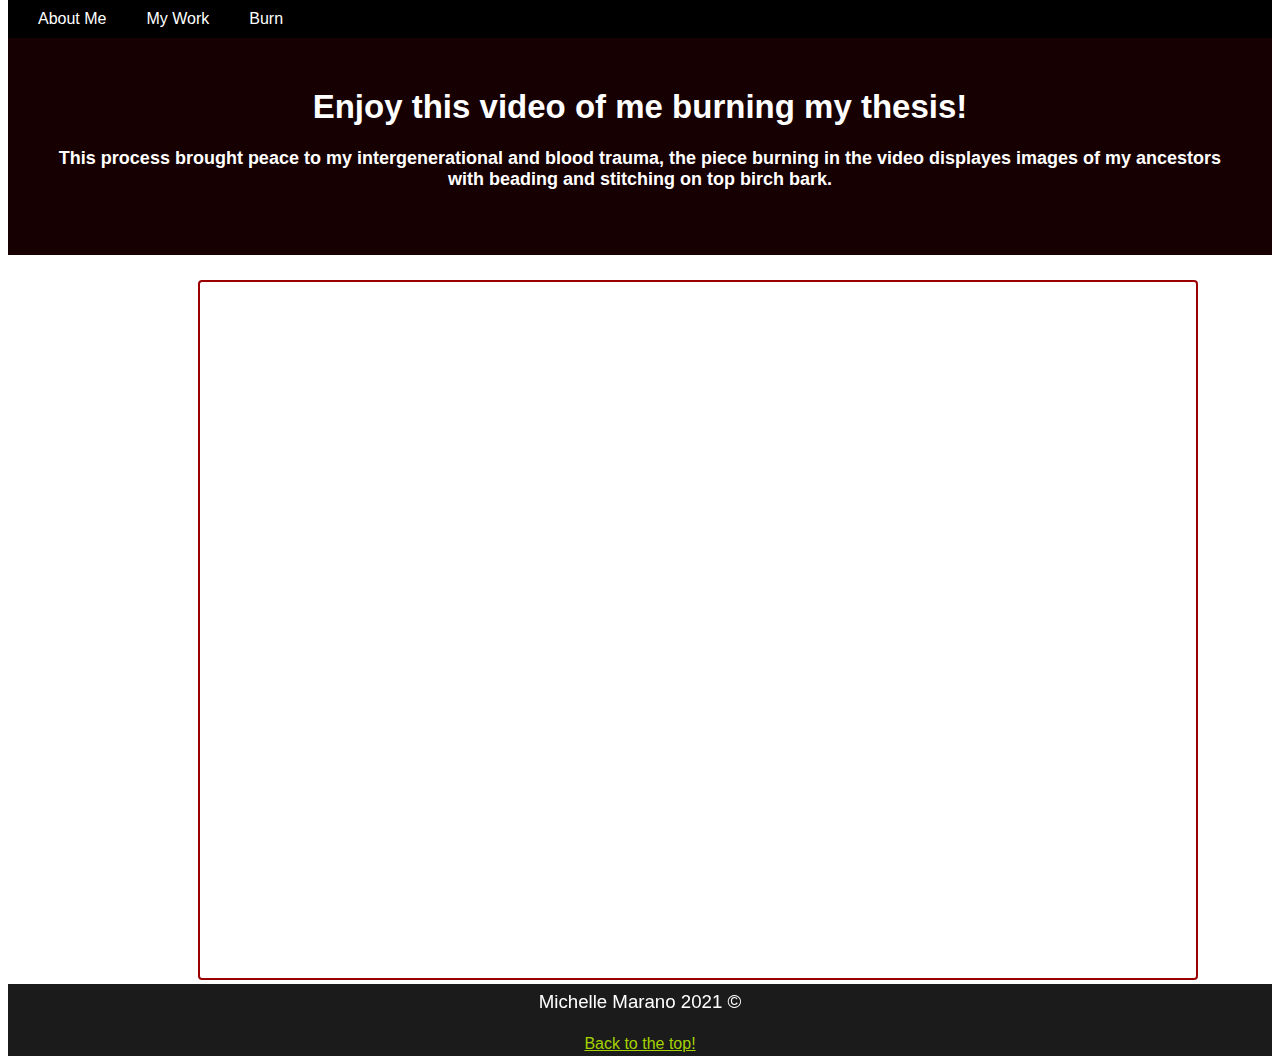
<file: burn.html>
<!DOCTYPE html>
<html>
<html lang="en">
<head>		
<title>  Burn </title>
<meta charset="UTF-8">
<meta name="description" content="First Personal Website redesign fo UI and accessibility">
<meta name="keywords" content="Summary, aboutme, Portfolio, video, burning">
<meta name="author" content="Michelle Marano">
<meta name="viewport" content="width=device-width, initial-scale=1.0">
<link href="style.css" type="text/css" rel="stylesheet"/>
</head>

<body class="background-burn">

<main>
<nav class="navbar">
<ul class="nav">
<li><a href="index.html" > About Me </a></li>
<li><a href="page2.html" > My Work </a></li>
<li><a href="burn.html" > Burn </a></li>
</ul>
</nav> 


<div class="burning">
<h1> Enjoy this video of me burning my thesis!  </h1>
<h2> This process brought peace to my intergenerational and blood trauma, the piece burning in the video displayes images of my ancestors with beading and stitching on top birch bark.</h2>
</div>

<iframe 
class="video1" role = "none" src="https://www.youtube.com/embed/RncQWdOOxBs?playlist=VIDEO_ID&loop=1/center" width="1000" height="700" >
</iframe>


<footer>
	<p class = "footer"> Michelle Marano 2021 © </p>
	<a class="link" href = "burn.html"> Back to the top! </a>
</footer>

	</main>
  </div>
  </footer>
</html>
</file>
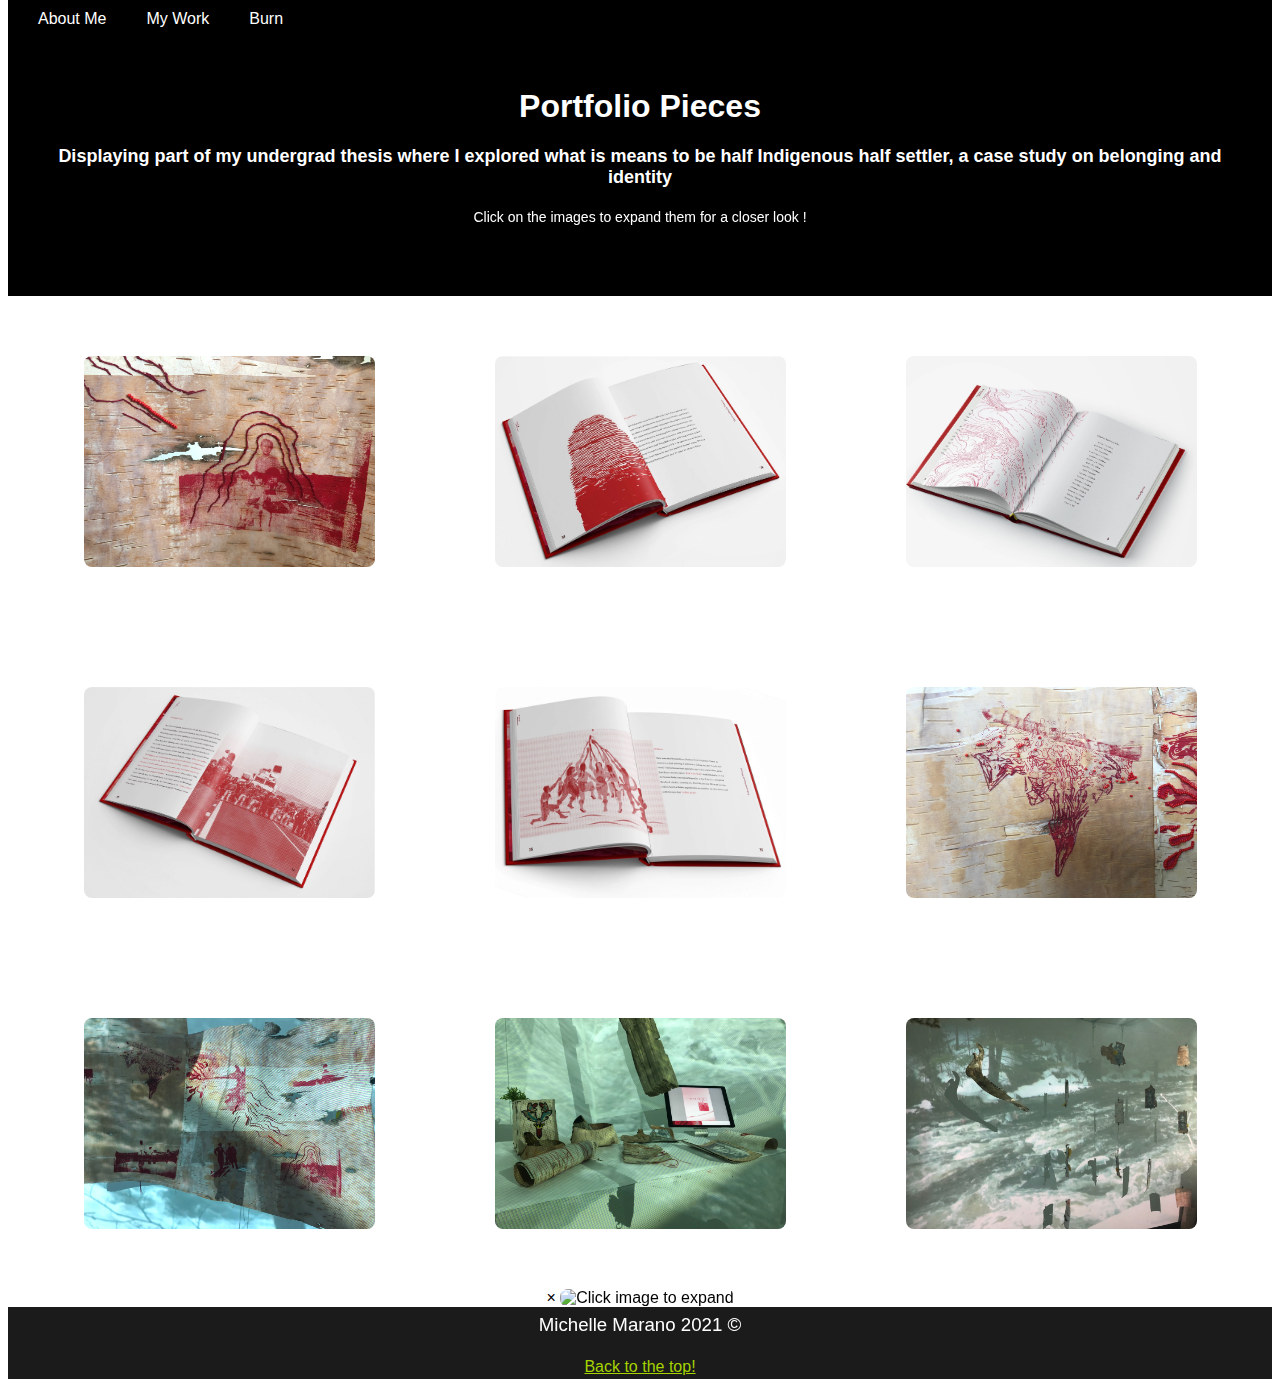
<file: page2.html>
<!DOCTYPE html>
<html lang="en">
    <head>
        <title>Portfolio</title>
        <meta charset="UTF-8">
        <meta name="description" content="First Personal Website redesign fo UI and accessibility">
        <meta name="keywords" content="Summary, aboutme, Portfolio, video, burning">
        <meta name="author" content="Michelle Marano">
        <meta name="viewport" content="width=device-width, initial-scale=1.0">
        <link href="style.css" type="text/css" rel="stylesheet"/>
    </head>

    <body class="bghome">
        <main>

<nav class="navbar">
    <ul class="nav">
    <li><a href="index.html" > About Me </a></li>
    <li><a href="page2.html" > My Work </a></li>
    <li><a href="burn.html" > Burn </a></li>
    </ul>
    </nav> 

        <div class="gallery">
        <h1> Portfolio Pieces </h1>
        <h2> Displaying part of my undergrad thesis where I explored what is means to be half Indigenous half settler, a case study on belonging and identity </h2>
        <p> Click on the images to expand them for a closer look ! </p>
        </div>

        <!-- https://www.w3schools.com/howto/tryit.asp?filename=tryhow_js_tab_img_gallery ... Learned how to expaned images-->
        <div class="wrapper">

                <div class="images">
                    <div class="layer" >
                    </div>
                    <img src="images\IMG_0523.jpeg" alt="Img1" width="291" height="211" onclick="myFunction(this);">
                 </div>
                <div class="images">
                    <div class="layer">
                    </div>
                    <img src="images\book1.JPG" alt="Img2" width="291" height="211" onclick="myFunction(this);">
                </div>

                <div class="images" >
                    <div class="layer" >
                    </div>
                    <img src="images\book2.JPG" alt="Img3" width="291" height="211" onclick="myFunction(this);">
                </div>

                <div class="images">
                    <div class="layer">
                    </div>
                    <img src="images\book3.JPG" alt="Img4" width="291" height="211" onclick="myFunction(this);">
                </div>

            <div class="images">
                <div class="layer">
                </div>
                <img src="images\book4.JPG" alt="Img5" width="291" height="211" onclick="myFunction(this);">
                </div>

            <div class="images">
                <div class="layer">
                </div>
                <img src="images\IMG_0535.jpeg" alt="Img6" width="291" height="211" onclick="myFunction(this);">
                </div>

                <div class="images">
                    <div class="layer">
                    </div>
                    <img src="images\IMG_0564.jpeg" alt="Img7" width="291" height="211" onclick="myFunction(this);">
                </div>

                <div class="images" >
                    <div class="layer" >
                    </div>
                    <img src="images\IMG_0566.jpeg" alt="Img8" width="291" height="211" onclick="myFunction(this);">
                </div>

                <div class="images">
                    <div class="layer">
                    </div>
                    <img src="images\IMG_0697.jpeg" alt="Img9" width="291" height="211" onclick="myFunction(this);">
                </div>

                <div class="container">
                    <span onclick="this.parentElement.style.display='none'" class="closebtn">&times;</span>
                    <img id="expand" alt= "Click image to expand" style="width:100%">
                    <div id="expanimages"></div>
                  </div>

                <script>
                    function myFunction(imgs) {
                      var expandImg = document.getElementById("expand");
                      var imgText = document.getElementById("expanimages");
                      expandImg.src = imgs.src;
                      imgText.innerHTML = imgs.alt;
                      expandImg.parentElement.style.display = "block";
                    }
                    </script>
    
    <footer>
          <p class = "footer"> Michelle Marano 2021 © </p>
          <a class="link" href = "page2.html"> Back to the top! </a>
      </footer>

</main>            
</body>
</html>
</file>
<file: style.css>
/* Michelle style for all pages */
* {
	box-sizing: border-box;
	padding: 0;
	margin-top: 0px;
}

body {
	font-family: helvetica, sans-serif;
}
.container3 {
    background-color: white;
    font-size: 14px;
    margin: 0;
    padding: 0;
    color: black;
    font-family: 'Montserrat', arial, helvetica, sans-serif;
  }
  
  .centered3 {
	position: absolute;
	top: 50%;
	left: 50%;
	transform: translate(-50%, -50%);

  }

.nav {
	list-style-type: none;
	margin: 0;
	padding:-3px;
	top:0;	
	overflow: hidden;
	background-color: #000000;
	position: sticky;
	}

  ul {
	list-style-type: none;
	margin: 0px;
	padding: 10px;
	overflow: hidden;
  }


  li {
	float: left;
  }

  li a{
	display: inline;
	color: white;
	text-align: center;
	padding:20px 20px;
	text-decoration: none;
	overflow:hidden;
  }
	
  li a:hover {
	background-color: #00c8fa;
  }

html {
	box-sizing: border-box;
  }
  
  *, *:before, *:after {
	box-sizing: inherit;
  }

  .about-section h1 {
	color: rgb(0, 191, 216);
}
  .about-section {
	padding: 50px;
	text-align: center;
	background-color: #444444;
	color: white;
  }

  .column {
	float: right;
	width: 33.3%;
	margin-bottom: 16px;
	padding: 0 8px;
  }

  .contain {	
	float: right;
    width: 165%;
    padding: 39px;
    background-color: #ffffff;
    text-align: center;
    Height: 136%;
    border-radius: 25px;
    border: 3px rgb(202, 228, 89) solid;
    margin: 25px;
}
  img {
	border-radius: 8px;
	position: relative;
	left: 0%;
  }

.headshot{
	border-radius: 8px;
	position: relative;
	left: 0%;
  }


/*Michelles Button for links on about us page */
  .button {
	border: none;
	text-decoration: none;
	padding: 7px;
	color: rgb(255, 255, 255);
	background-color: rgb(170, 0, 99);
	text-align: center;
	cursor: pointer;
	height: 179px;
	font-size: large;
	font-weight: bold;
  }

  .button:hover {
	background-color: rgb(65, 65, 65);
  }
  
  .clickme {
	text-align: center;
	color:rgb(255, 255, 255) ;
	background-color: rgb(0, 194, 228) ;
	text-decoration: none;
	cursor: pointer;
	font-size: large;
	font-weight: bold;
	float: left;
	margin-left: 8px;
	padding: 79px 8px;
	width: 33%;
	overflow: hidden;
	position: absolute;
	top: 50%;
	left: 50%;
	transform: translate(-7%, -426%);
  }
  
  .clickme:hover {
	background-color: rgb(255, 141, 35);
  }

/*****************************************************************************/
.setup-section {
	padding: 50px;
	text-align: center;
	background-color: rgb(202, 216, 0);
	color: rgb(27, 27, 27);
  }
.gallery {
	padding: 50px;
	text-align: center;
	background-color: rgb(0, 0, 0);
  }
.gallery h1 {
	color: rgb(255, 255, 255);
	text-align: center;
	font-family: helvetica, sans-serif;
	font-weight: bolder;
}

.gallery h2  {
	color: rgb(255, 255, 255);
	text-align: center;
	font-size: 18px;
	font-family: helvetica, sans-serif;
}

.gallery p {
	color: rgb(255, 255, 255);
	text-align: center;
	font-size: 14px;
	font-family: helvetica, sans-serif;

}
.burning {
	padding: 50px;
	text-align: center;
	background-color: rgb(23 0 1);
  }

.burning h1 {
	text-align: center;
	color: rgb(255, 255, 255);
	font-size: 33px;
	font-family: helvetica, sans-serif;
	font-weight: bolder;
  }
.burning h2 {
	text-align: center;
	color: rgb(255, 255, 255);
	font-size: 18px;
	font-family: helvetica, sans-serif;
  }
/* Headings */
.setup-section h1 {
	color: rgb(0, 0, 0);
	font-family: helvetica, sans-serif;
	text-align: center;
	font-size: 33px;
	font-family: helvetica, sans-serif;
	font-weight: bolder;
}

.setup-section h2 {color: rgb(0, 0, 0);
text-align: center;
font-size: 18px;
font-family: helvetica, sans-serif;
}
.setup-section p{
color: rgb(0, 0, 0);
	text-align: center;
	font-size: 14px;
	font-family: helvetica, sans-serif;
	font-weight: bolder;
}

p {
	position: relative;
	text-align: left;
	line-height: 29px;
	color: rgb(29, 29, 29);
	font-size: 14pt;
	font-family: Helvetica
}

footer{

	background-color: rgb(27, 27, 27);
	width: 100%;
	padding: 3px;
	font-family: Helvetica;
	text-align: center;
}

footer p {
	font-family: Helvetica;
	color: rgb(255, 255, 255);
	text-align: center;
}

footer a {
	color: rgb(165, 211, 0);

}

/*************************************************************************/

/* main wrapper for images on index page */
.wrapper {
	display: flex;
	flex-wrap: wrap;
	justify-content: center;
	align-items: center;
	flex-flow: row wrap;
   }
  
/* Images within the wrapper for the index page */
.images {
	padding: 60px;
	overflow: hidden;
	position: relative;
	justify-content: center;
	align-items: center;
	display: flex;
	cursor: pointer;
	}


/*************************************************************************/

.columnSetup {
	float: left;
	Width: 15%;
	background-color:rgb(248, 248, 248);
	padding-left: 50px;
	padding-top: 100px;
}

.columnSetup2 {
	float: left;
	Width: 85%;
	background-color:rgb(248, 248, 248);
	padding: 20px;
	text-align: left;
}

.rowSetup {
	float: left;
	padding: 10px;
	width: 100%;
	text-align: center;
	Height: 50px;
	color: rgb(65, 65, 65);
	background-color: rgb(235, 235, 235);
}

.rowSetup2  {
	padding: 10px;
	background-color:rgb(248, 248, 248);
	text-align: center;
	overflow: hidden;
}


/**************************************************************************/

.contactform {
	border: 3px rgb(202, 228, 89) solid;
	margin:5px;
	border-radius: 10px;
}

form {
	margin: 25px;
	padding: 10px;
	text-align:center;

}

/* Source: https://css-tricks.com/focusing-on-focus-styles/ */
/* Source: https://www.w3schools.com/cssref/tryit.asp?filename=trycss_dim_width_inputfocus */

form label {
	font-weight: bold;
	color:rgb(170, 0, 99);
}

input[type=text] {
	width: 250px;
	-webkit-transition: width .35s ease-in-out;
	transition: width .35s ease-in-out;
	margin: 5px;
	border-radius: 5px;
	height: 32px;
}

input[type=text]:focus{
	width: 400px;
	border: rgb(170, 0, 99) 2px solid;
	cursor: pointer;
}

input[type=text]:hover{
	border: rgb(0, 210, 247) 5px solid;
	cursor: text;
}

input[type=submit] {
	margin: 10px;
	font-size: medium;
	font-weight: bold;
	background-color:rgb(170, 0, 99);
	padding: 10px;
	color: whitesmoke;
	border-radius: 5px;
	cursor: pointer;
}

input[type=submit]:focus{
	width: 100px;
	-webkit-transition: width .35s ease-in-out;
	transition: width .35s ease-in-out;
	-webkit-transition: height .35s ease-in-out;
	transition: height .35s ease-in-out;
	background-color:rgb(202, 228, 89);
	font-weight: bold;
	font-size: large;

}

input[type=submit]:hover{
	background-color: rgb(152, 194, 0);
	border-radius: 5px;
	font-weight: bold;
	font-size: medium;
}


.video1 {
	border: 2px solid rgb(155, 0, 0);
	border-radius: 4px;
	padding: 5px;
	position: relative;
	left: 15%;
	margin-top: 2%;
}
</file>
